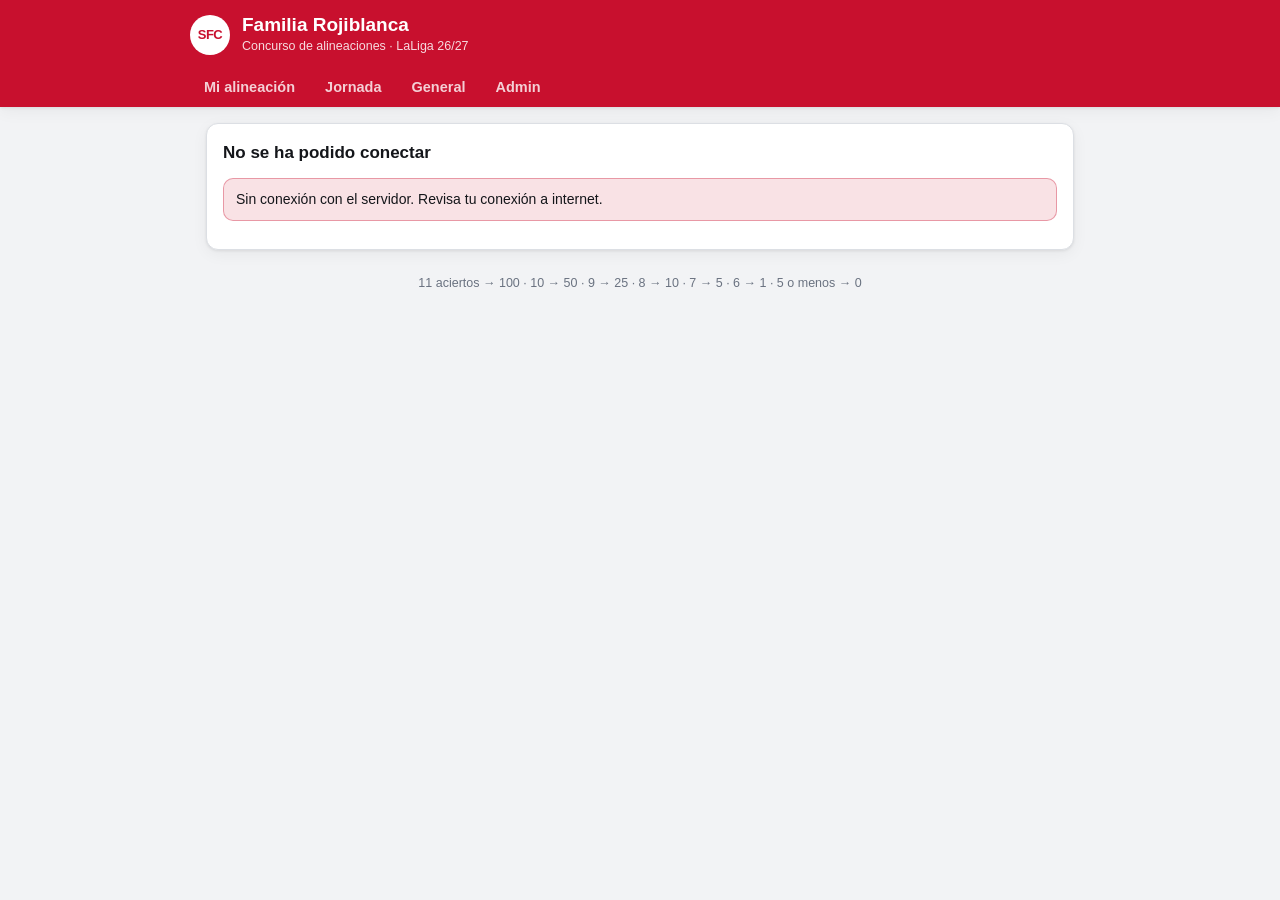
<file: index.html>
<!doctype html>
<html lang="es">
<head>
<meta charset="utf-8">
<meta name="viewport" content="width=device-width, initial-scale=1, viewport-fit=cover">
<meta name="theme-color" content="#c8102e">
<title>Familia Rojiblanca 26/27</title>
<!-- la base de datos vive aqui (app/config.js): abrir la conexion ya
     ahorra el tiempo de DNS y cifrado de la primera consulta -->
<link rel="preconnect" href="https://mcjtduyluwajemmvhren.supabase.co" crossorigin>
<link rel="stylesheet" href="css/estilos.css">
<link rel="icon" href="data:image/svg+xml,<svg xmlns='http://www.w3.org/2000/svg' viewBox='0 0 32 32'><rect width='32' height='32' rx='6' fill='%23c8102e'/><text x='16' y='23' font-size='18' font-weight='bold' text-anchor='middle' fill='white'>S</text></svg>">
</head>
<body>

<a class="saltar" href="#contenido">Saltar al contenido</a>

<header>
  <div class="marca">
    <span class="escudo">SFC</span>
    <div>
      <h1>Familia Rojiblanca</h1>
      <p>Concurso de alineaciones · LaLiga 26/27</p>
    </div>
  </div>
  <nav id="nav">
    <a href="#alineacion" data-vista="alineacion">Mi alineación</a>
    <a href="#jornada"    data-vista="jornada">Jornada</a>
    <a href="#general"    data-vista="general">General</a>
    <a href="#admin"      data-vista="admin">Admin</a>
  </nav>
</header>

<main id="contenido" tabindex="-1">
  <section id="v-alineacion" class="vista"><p class="cargando">Cargando…</p></section>
  <section id="v-jornada"    class="vista"></section>
  <section id="v-general"    class="vista"></section>
  <section id="v-admin"      class="vista"></section>
  <p class="pie">11 aciertos → 100 · 10 → 50 · 9 → 25 · 8 → 10 · 7 → 5 · 6 → 1 · 5 o menos → 0</p>
</main>

<script src="app/config.js"></script>
<script src="app/api.js"></script>
<script src="app/convocatoria.js"></script>
<script src="app/resumen.js"></script>
<script src="app/app.js"></script>
</body>
</html>
</file>
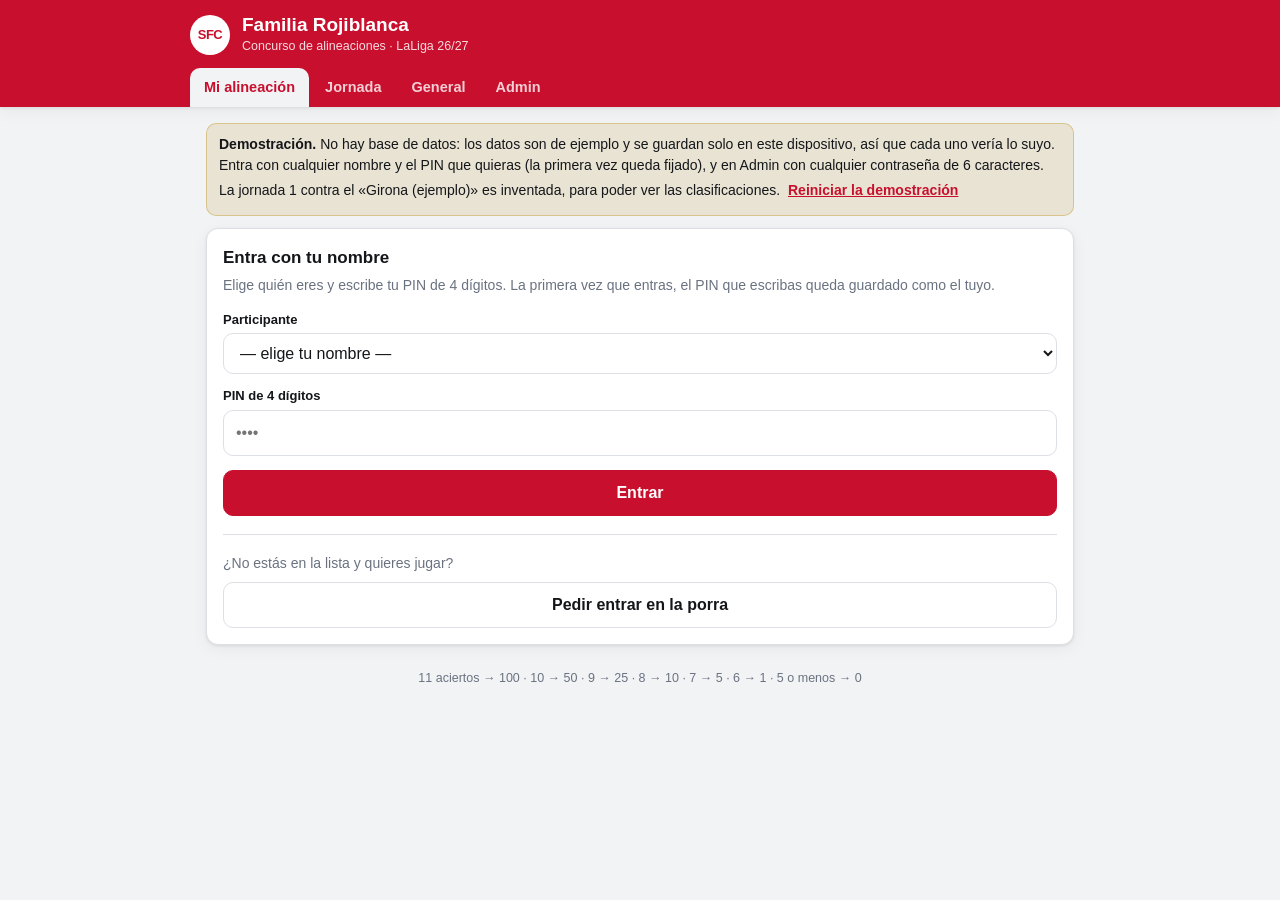
<file: demo.html>
<!doctype html>
<html lang="es">
<head>
<meta charset="utf-8">
<meta name="viewport" content="width=device-width, initial-scale=1, viewport-fit=cover">
<meta name="theme-color" content="#c8102e">
<title>Familia Rojiblanca 26/27 — demostración</title>
<link rel="stylesheet" href="css/estilos.css">
<link rel="icon" href="data:image/svg+xml,<svg xmlns='http://www.w3.org/2000/svg' viewBox='0 0 32 32'><rect width='32' height='32' rx='6' fill='%23c8102e'/><text x='16' y='23' font-size='18' font-weight='bold' text-anchor='middle' fill='white'>S</text></svg>">
</head>
<body>

<a class="saltar" href="#contenido">Saltar al contenido</a>

<header>
  <div class="marca">
    <span class="escudo">SFC</span>
    <div>
      <h1>Familia Rojiblanca</h1>
      <p>Concurso de alineaciones · LaLiga 26/27</p>
    </div>
  </div>
  <nav id="nav">
    <a href="#alineacion" data-vista="alineacion">Mi alineación</a>
    <a href="#jornada"    data-vista="jornada">Jornada</a>
    <a href="#general"    data-vista="general">General</a>
    <a href="#admin"      data-vista="admin">Admin</a>
  </nav>
</header>

<main id="contenido" tabindex="-1">
  <div class="aviso" style="margin-top:0">
    <b>Demostración.</b> No hay base de datos: los datos son de ejemplo y se guardan solo en este
    dispositivo, así que cada uno vería lo suyo. Entra con cualquier nombre y el PIN que quieras
    (la primera vez queda fijado), y en Admin con cualquier contraseña de 6 caracteres.
    La jornada 1 contra el «Girona (ejemplo)» es inventada, para poder ver las clasificaciones.
    <button class="enlace" id="btn-reiniciar">Reiniciar la demostración</button>
  </div>

  <section id="v-alineacion" class="vista"><p class="cargando">Cargando…</p></section>
  <section id="v-jornada"    class="vista"></section>
  <section id="v-general"    class="vista"></section>
  <section id="v-admin"      class="vista"></section>
  <p class="pie">11 aciertos → 100 · 10 → 50 · 9 → 25 · 8 → 10 · 7 → 5 · 6 → 1 · 5 o menos → 0</p>
</main>

<script src="app/demo.js"></script>
<script src="app/convocatoria.js"></script>
<script src="app/resumen.js"></script>
<script src="app/app.js"></script>
<script>
  document.getElementById("btn-reiniciar").addEventListener("click", () => {
    localStorage.removeItem("fr_token");
    localStorage.removeItem("fr_admin");
    API.reiniciar();
  });
</script>
</body>
</html>
</file>
<file: css/estilos.css>
:root {
  color-scheme: light dark;

  --rojo: #c8102e;
  --rojo-osc: #9c0c23;
  --tinta: #14161a;
  --papel: #ffffff;
  --fondo: #f2f3f5;
  --borde: #dcdfe4;
  --suave: #6a7280;
  --verde: #1a8a45;
  --amarillo: #b8860b;
  --radio: 12px;
  --sombra: 0 1px 3px rgba(0, 0, 0, .08), 0 4px 16px rgba(0, 0, 0, .05);
}

@media (prefers-color-scheme: dark) {
  :root {
    --tinta: #eceef2;
    --papel: #1b1e24;
    --fondo: #101216;
    --borde: #2c313a;
    --suave: #98a0ae;
    --verde: #3ac06e;
    --amarillo: #e0b341;
    --sombra: 0 1px 3px rgba(0, 0, 0, .5);
  }
}

* { box-sizing: border-box; }

/* Se ve por donde vas con el teclado. En la cabecera el aro va en blanco:
   el rojo sobre rojo no se distinguiria. */
:focus-visible { outline: 2px solid var(--rojo); outline-offset: 2px; }
header :focus-visible { outline-color: #fff; }

/* touch-action quita el retraso de ~300 ms que iOS deja por si vas a hacer
   doble toque para ampliar; elegir el once son muchos toques seguidos. */
button, a, summary { touch-action: manipulation; -webkit-tap-highlight-color: rgba(200, 16, 46, .15); }

body {
  margin: 0;
  background: var(--fondo);
  color: var(--tinta);
  font: 16px/1.5 -apple-system, BlinkMacSystemFont, "Segoe UI", Roboto, "Helvetica Neue", Arial, sans-serif;
  -webkit-text-size-adjust: 100%;
}

/* ------------------------------------------------------------- cabecera --- */

/* Saltarse el menu con el teclado. Solo se ve cuando tiene el foco. */
.saltar {
  position: absolute; left: -9999px; top: 0; z-index: 10;
  background: var(--papel); color: var(--rojo);
  padding: 10px 16px; border-radius: 0 0 var(--radio) 0;
  font-weight: 600; text-decoration: none;
}
.saltar:focus { left: 0; }

header {
  background: var(--rojo);
  color: #fff;
  padding: 14px max(16px, env(safe-area-inset-right)) 0 max(16px, env(safe-area-inset-left));
  box-shadow: var(--sombra);
}

.marca { display: flex; align-items: center; gap: 12px; max-width: 900px; margin: 0 auto; }
.escudo {
  width: 40px; height: 40px; flex: none; border-radius: 50%;
  background: #fff; color: var(--rojo);
  display: grid; place-items: center;
  font-weight: 800; font-size: 13px; letter-spacing: -.5px;
}
.marca h1 { font-size: 19px; margin: 0; line-height: 1.2; }
.marca p  { margin: 0; font-size: 12.5px; opacity: .85; }

nav { display: flex; gap: 2px; max-width: 900px; margin: 12px auto 0; overflow-x: auto; }
nav a {
  color: #fff; text-decoration: none; white-space: nowrap;
  padding: 9px 14px; border-radius: 10px 10px 0 0;
  font-size: 14.5px; font-weight: 600; opacity: .8;
}
@media (hover: hover) {
  nav a:hover { opacity: 1; background: rgba(255, 255, 255, .14); }
}
nav a.activa { background: var(--fondo); color: var(--rojo); opacity: 1; }

main {
  max-width: 900px; margin: 0 auto;
  padding: 16px max(16px, env(safe-area-inset-right))
           calc(96px + env(safe-area-inset-bottom)) max(16px, env(safe-area-inset-left));
}
.vista { display: none; }
.vista.activa { display: block; }

/* --------------------------------------------------------------- bloques --- */

.tarjeta {
  background: var(--papel);
  border: 1px solid var(--borde);
  border-radius: var(--radio);
  padding: 16px;
  margin-bottom: 16px;
  box-shadow: var(--sombra);
}
.tarjeta > h2 { margin: 0 0 4px; font-size: 17px; }
.tarjeta > h2 + p { margin: 0 0 14px; color: var(--suave); font-size: 14px; }

h3 { font-size: 14px; margin: 18px 0 8px; text-transform: uppercase; letter-spacing: .04em; color: var(--suave); }
h3:first-child { margin-top: 0; }

.partido { font-size: 20px; font-weight: 700; margin: 0 0 2px; }
.cuando  { color: var(--suave); font-size: 14px; margin: 0; }

/* jornadas cuya hora aun no ha fijado LaLiga */
.tentativa {
  display: inline-block; margin-left: 4px; padding: 1px 8px;
  font-size: 12px; font-weight: 600; color: var(--tinta);
  background: color-mix(in srgb, var(--amarillo) 20%, transparent);
  border: 1px solid color-mix(in srgb, var(--amarillo) 45%, transparent);
  border-radius: 999px;
}

.aviso {
  padding: 10px 12px; border-radius: 10px; font-size: 14px;
  background: color-mix(in srgb, var(--amarillo) 14%, transparent);
  border: 1px solid color-mix(in srgb, var(--amarillo) 35%, transparent);
  margin: 12px 0;
}
.aviso.error { background: color-mix(in srgb, var(--rojo) 12%, transparent); border-color: color-mix(in srgb, var(--rojo) 35%, transparent); }
.aviso.ok    { background: color-mix(in srgb, var(--verde) 12%, transparent); border-color: color-mix(in srgb, var(--verde) 35%, transparent); }

.cuenta-atras {
  display: inline-block; margin-top: 10px;
  font-variant-numeric: tabular-nums; font-weight: 700;
  background: var(--fondo); border: 1px solid var(--borde);
  padding: 6px 12px; border-radius: 999px; font-size: 14px;
}
.cuenta-atras.urgente { background: var(--rojo); border-color: var(--rojo); color: #fff; }
.cuenta-atras.cerrada { background: var(--fondo); color: var(--suave); }

/* --------------------------------------------------------------- campo --- */

.campo {
  background:
    repeating-linear-gradient(0deg, #2a7f4b 0 34px, #256e42 34px 68px);
  border-radius: var(--radio);
  padding: 14px 8px;
  display: grid;
  gap: 10px;
  min-height: 260px;
  align-content: space-between;
  border: 2px solid rgba(255, 255, 255, .25);
}
.linea { display: flex; justify-content: center; gap: 6px; flex-wrap: wrap; min-height: 46px; }
.ficha {
  width: 62px; text-align: center; color: #fff;
  font-size: 10.5px; line-height: 1.15;
}
.ficha .dorsal {
  width: 30px; height: 30px; margin: 0 auto 3px;
  border-radius: 50%; background: #fff; color: var(--rojo);
  display: grid; place-items: center; font-weight: 800; font-size: 13px;
  border: 2px solid var(--rojo);
}
.ficha .nom { display: block; overflow: hidden; text-overflow: ellipsis; white-space: nowrap; text-shadow: 0 1px 2px rgba(0,0,0,.6); }
/* sigue en la alineación, pero se quedó sin convocar: no puede acertar */
.ficha.fuera .nom { text-decoration: line-through; opacity: .75; }
.ficha.fuera .dorsal { background: #e6e6e6; color: #8a8a8a; border-color: #b9b9b9; }
.campo-vacio { color: rgba(255,255,255,.9); text-align: center; font-size: 13px; padding: 20px 0; }

/* ------------------------------------------------------------ selector --- */

.contador { font-weight: 700; font-variant-numeric: tabular-nums; }
.contador.completo { color: var(--verde); }

.jugadores { display: flex; flex-wrap: wrap; gap: 6px; }
.jug {
  display: flex; align-items: center; gap: 7px;
  border: 1px solid var(--borde); background: var(--papel); color: var(--tinta);
  border-radius: 999px; padding: 6px 12px 6px 7px;
  font-size: 14px; cursor: pointer; font-family: inherit;
  min-height: 44px;
}
.jug .n {
  min-width: 22px; height: 22px; border-radius: 50%;
  background: var(--fondo); color: var(--suave);
  display: grid; place-items: center; font-size: 11px; font-weight: 700;
}
.jug[aria-pressed="true"] { background: var(--rojo); border-color: var(--rojo); color: #fff; }
.jug[aria-pressed="true"] .n { background: #fff; color: var(--rojo); }
.jug:disabled { opacity: .45; cursor: not-allowed; }
/* fuera de la convocatoria: se ve, pero no se puede elegir */
.jug.fuera { text-decoration: line-through; }
.jug.fuera[aria-pressed="true"] { background: var(--rojo-osc); border-color: var(--rojo-osc); }
@media (hover: hover) {
  .jug:hover:not(:disabled) { border-color: var(--rojo); }
  .jug[aria-pressed="true"]:hover:not(:disabled) { background: var(--rojo-osc); border-color: var(--rojo-osc); }
}

.texto-leido {
  max-height: 220px; overflow: auto; white-space: pre-wrap; word-break: break-word;
  font-size: 12.5px; color: var(--suave); background: var(--fondo);
  border: 1px solid var(--borde); border-radius: 10px; padding: 10px; margin: 10px 0 0;
}
input[type="file"] { padding: 8px 10px; font-size: 14px; }

/* --------------------------------------------------------------- tablas --- */

.tabla-scroll { overflow-x: auto; -webkit-overflow-scrolling: touch; }
table { border-collapse: collapse; width: 100%; font-size: 14.5px; }
th, td { padding: 9px 10px; text-align: left; border-bottom: 1px solid var(--borde); }
th { font-size: 12px; text-transform: uppercase; letter-spacing: .04em; color: var(--suave); font-weight: 700; }
td.num, th.num { text-align: right; font-variant-numeric: tabular-nums; }
tr.yo { background: color-mix(in srgb, var(--rojo) 7%, transparent); }
td.puesto { font-weight: 700; width: 34px; }
.puntos-dia { font-weight: 800; }
.no-participo { color: var(--suave); font-style: italic; }

.matriz td, .matriz th { padding: 6px 8px; font-size: 13px; text-align: center; font-variant-numeric: tabular-nums; }
.matriz th:first-child, .matriz td:first-child { text-align: left; position: sticky; left: 0; background: var(--papel); }
.matriz .cero { color: var(--suave); }

.once-lista { display: flex; flex-wrap: wrap; gap: 5px; margin: 6px 0 0; padding: 0; list-style: none; }
.once-lista li {
  font-size: 13px; padding: 3px 9px; border-radius: 999px;
  border: 1px solid var(--borde); background: var(--fondo);
}
.once-lista li.acierto { background: color-mix(in srgb, var(--verde) 18%, transparent); border-color: var(--verde); font-weight: 600; }
.once-lista li.fallo { opacity: .6; text-decoration: line-through; }

details.desglose { border-top: 1px solid var(--borde); padding: 10px 0 0; margin-top: 10px; }
details.desglose summary { cursor: pointer; font-size: 14px; color: var(--suave); }
.bloque-jugador { margin: 12px 0; }
.bloque-jugador > strong { font-size: 14.5px; }

/* -------------------------------------------------------------- formulario --- */

label { display: block; font-size: 13px; font-weight: 600; margin: 12px 0 4px; }
input, select {
  width: 100%; padding: 10px 12px; font: inherit;
  border: 1px solid var(--borde); border-radius: 10px;
  background: var(--papel); color: var(--tinta);
}
input[type="checkbox"] { width: auto; }
.fila { display: flex; gap: 10px; flex-wrap: wrap; align-items: flex-end; }
.fila > * { flex: 1 1 140px; }

button {
  font: inherit; font-weight: 600; cursor: pointer;
  border: 1px solid var(--borde); background: var(--papel); color: var(--tinta);
  border-radius: 10px; padding: 10px 16px;
  min-height: 44px;
}
button.principal { background: var(--rojo); border-color: var(--rojo); color: #fff; }
button.principal:disabled { background: var(--suave); border-color: var(--suave); cursor: not-allowed; }
button.menor { padding: 6px 10px; font-size: 13px; min-height: 36px; }
/* va dentro de frases: ahi el alto minimo del dedo desmonta el renglon */
button.enlace { border: none; background: none; color: var(--rojo); padding: 4px; text-decoration: underline; min-height: 0; }
@media (hover: hover) {
  button:hover:not(:disabled) { border-color: var(--suave); }
  button.principal:hover:not(:disabled) { background: var(--rojo-osc); border-color: var(--rojo-osc); }
  button.enlace:hover { color: var(--rojo-osc); }
}

.barra-guardar {
  position: sticky; bottom: 0; margin: 0 -16px -16px;
  padding: 12px 16px calc(12px + env(safe-area-inset-bottom)); background: var(--papel);
  border-top: 1px solid var(--borde);
  display: flex; gap: 12px; align-items: center; justify-content: space-between;
}
.barra-guardar button { flex: 1; }

.pie { text-align: center; color: var(--suave); font-size: 12.5px; padding: 8px 0 0; }
.cargando { color: var(--suave); padding: 24px 0; text-align: center; }
</file>
